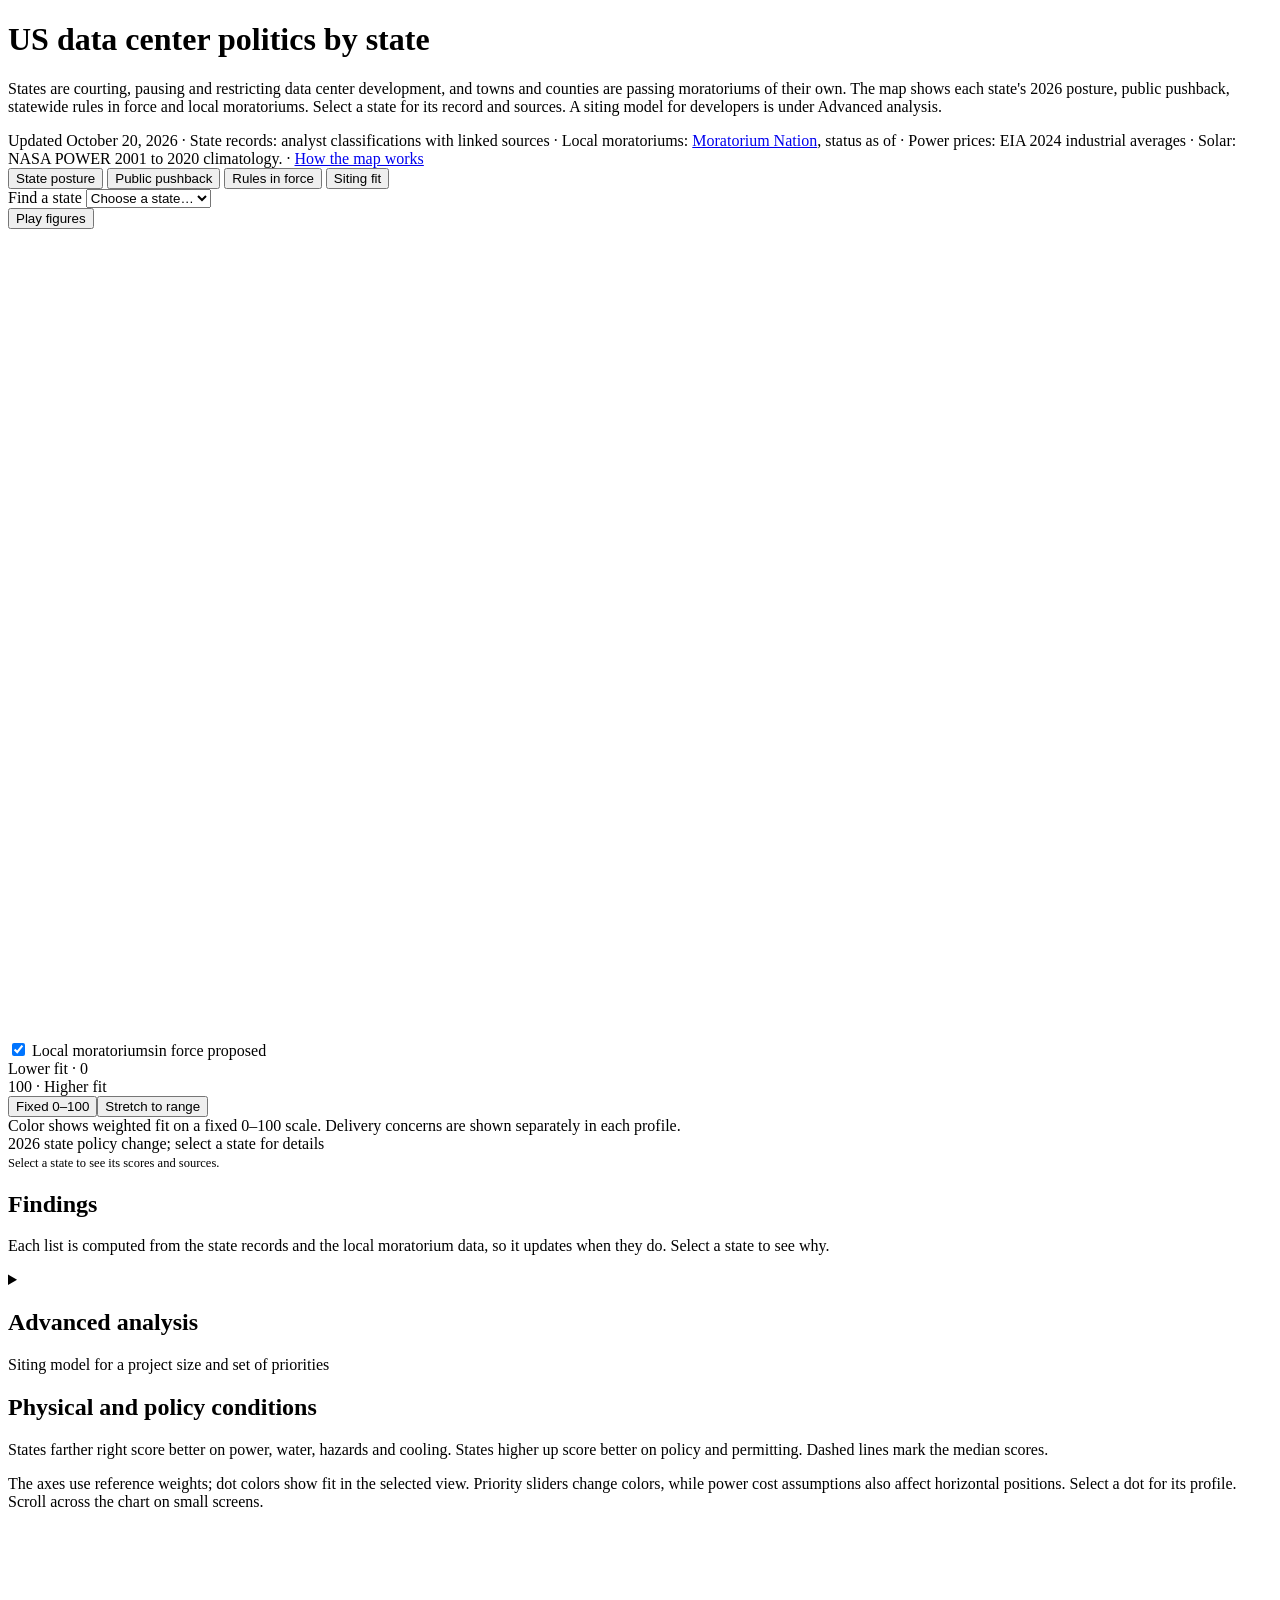
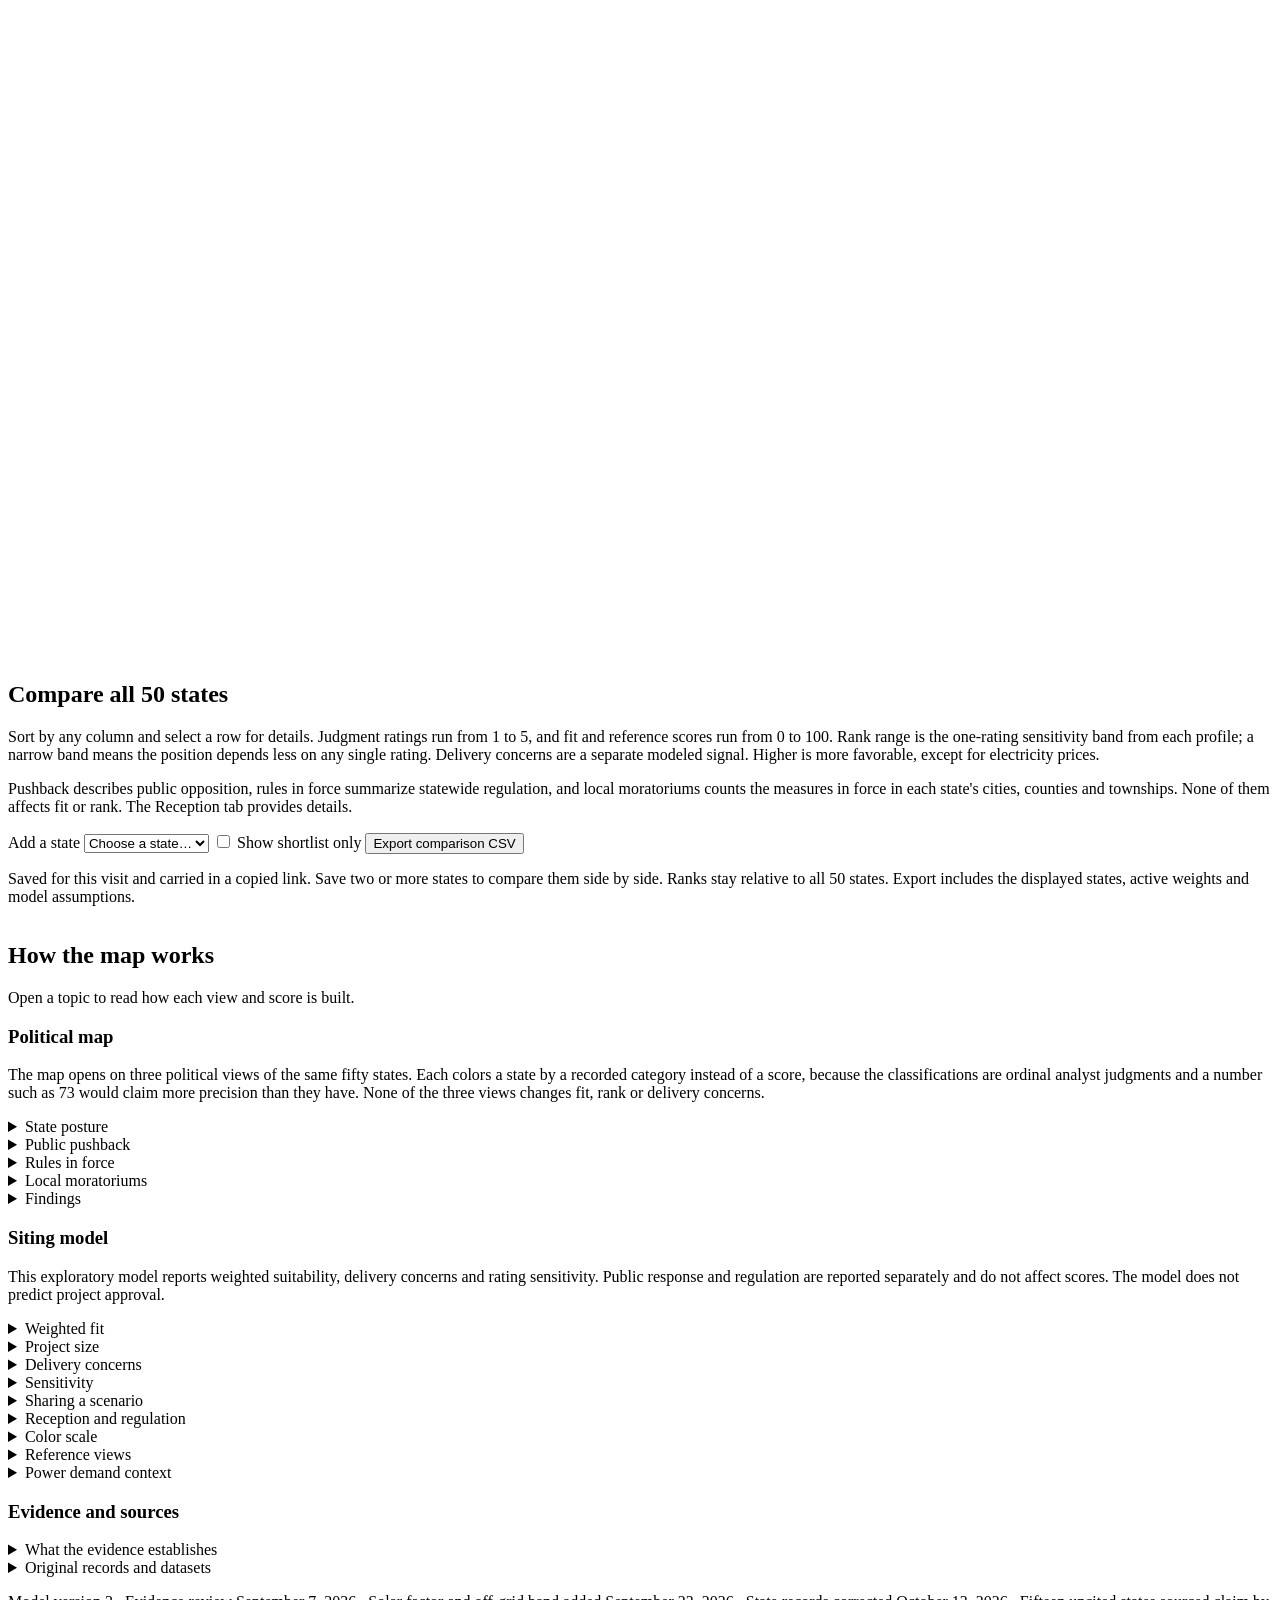
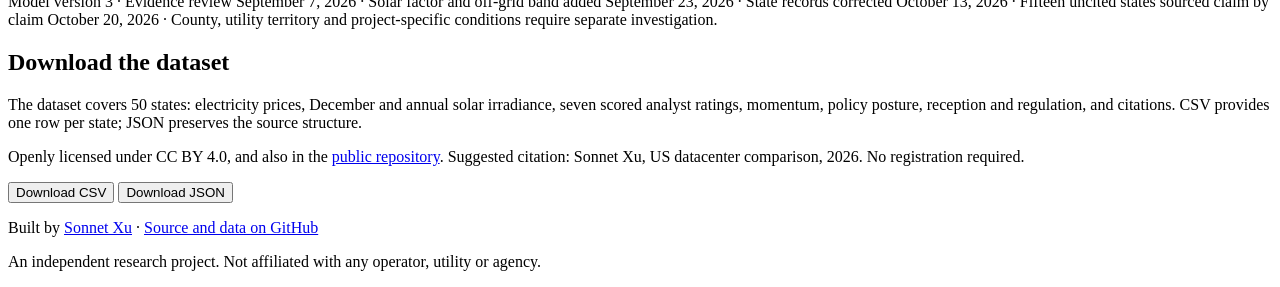
<file: src/template.html>
<!DOCTYPE html>
<html lang="en">
<head>
<meta charset="utf-8">
<meta name="viewport" content="width=device-width, initial-scale=1">
<meta name="color-scheme" content="light dark">
<meta name="theme-color" media="(prefers-color-scheme: light)" content="#F2F4F6">
<meta name="theme-color" media="(prefers-color-scheme: dark)" content="#10151B">
<title>US data center politics by state, October 2026</title>
<meta name="description" content="Map each state's 2026 data center posture, public pushback, statewide rules in force and local moratoriums, with a siting model for developers underneath.">
<link rel="canonical" href="https://sonnetx.github.io/datacenter-map/">
<meta property="og:type" content="website">
<meta property="og:url" content="https://sonnetx.github.io/datacenter-map/">
<meta property="og:site_name" content="US data center politics by state">
<meta property="og:title" content="US data center politics by state, 2026">
<meta property="og:description" content="Where states court, pause or restrict data centers, and where towns and counties have passed moratoriums of their own.">
<meta property="og:image" content="https://sonnetx.github.io/datacenter-map/assets/social-card.png?v=2026-10-13">
<meta property="og:image:width" content="3200">
<meta property="og:image:height" content="1800">
<meta property="og:image:alt" content="Choropleth map of the 50 US states shaded by datacenter siting fit, with twelve states hatched to mark a 2026 policy change.">
<meta name="twitter:card" content="summary_large_image">
<meta name="twitter:title" content="US data center politics by state, 2026">
<meta name="twitter:description" content="Where states court, pause or restrict data centers, and where towns and counties have passed moratoriums of their own.">
<meta name="twitter:image" content="https://sonnetx.github.io/datacenter-map/assets/social-card.png?v=2026-10-13">
<meta name="twitter:image:alt" content="Choropleth map of the 50 US states shaded by datacenter siting fit, with twelve states hatched to mark a 2026 policy change.">
<script type="application/ld+json">
{
  "@context": "https://schema.org",
  "@type": "Dataset",
  "name": "US datacenter siting conditions, 2026",
  "description": "State-level records for the 50 US states: 2026 data center policy posture, EIA 2024 industrial electricity prices, NASA POWER December and annual solar irradiance, seven provisional analyst ratings on siting factors, 2026 policy posture, public reception, statewide rules in force and citations.",
  "url": "https://sonnetx.github.io/datacenter-map/",
  "sameAs": "https://github.com/sonnetx/datacenter-map",
  "license": "https://creativecommons.org/licenses/by/4.0/",
  "isAccessibleForFree": true,
  "creator": {"@type": "Person", "name": "Sonnet Xu", "url": "https://sonnetx.github.io/"},
  "temporalCoverage": "2024/2026",
  "spatialCoverage": {"@type": "Place", "name": "United States"},
  "keywords": ["datacenter", "data center", "moratorium", "state policy", "siting", "electricity prices", "solar irradiance", "state policy", "United States"],
  "distribution": [
    {"@type": "DataDownload", "encodingFormat": "application/json", "contentUrl": "https://github.com/sonnetx/datacenter-map/blob/main/data/states.json"},
    {"@type": "DataDownload", "encodingFormat": "text/csv", "contentUrl": "https://sonnetx.github.io/datacenter-map/#dataset"}
  ]
}
</script>
<link rel="preconnect" href="https://fonts.googleapis.com">
<link href="https://fonts.googleapis.com/css2?family=IBM+Plex+Sans:wght@300;400;500;600&display=swap" rel="stylesheet">
<style>
__CSS__
</style>
</head>
<body>
<div class="wrap">
<header>
  <h1>US data center politics by state</h1>
  <p class="lede">States are courting, pausing and restricting data center development, and towns and counties are passing moratoriums of their own. The map shows each state's 2026 posture, public pushback, statewide rules in force and local moratoriums. Select a state for its record and sources. A siting model for developers is under Advanced analysis.</p>
  <div class="asof" id="asof">Updated October 20, 2026 · State records: analyst classifications with linked sources · Local moratoriums: <a href="https://mjbommar.github.io/moratorium-data-2026/" target="_blank" rel="noopener">Moratorium Nation</a>, status as of <span id="local-updated"></span> · Power prices: EIA 2024 industrial averages · Solar: NASA POWER 2001 to 2020 climatology. · <a href="#methods">How the map works</a></div>
</header>

<div class="grid">
  <div class="col">
  <div class="mapcard politics">
    <div class="map-tools">
    <div class="lens" id="mapview" role="group" aria-label="Map view">
      <button type="button" data-m="posture" aria-pressed="true">State posture</button>
      <button type="button" data-m="pushback" aria-pressed="false">Public pushback</button>
      <button type="button" data-m="rules" aria-pressed="false">Rules in force</button>
      <button type="button" data-m="fit" aria-pressed="false">Siting fit</button>
    </div>
    <label class="state-picker" for="state-picker">Find a state <select id="state-picker"><option value="">Choose a state…</option></select></label>
    </div>
    <div class="candidates" id="candidates" aria-label="Leading states in the current view"></div>
    <div class="viewbar" id="figbar">
      <div class="lens" id="viewbar" role="group" aria-label="Figure"></div>
      <button class="rotate-btn" id="rotate-btn" type="button" aria-pressed="false"><i></i><span id="rotate-label">Play figures</span></button>
    </div>
    <div class="viewport" id="viewport">
    <div class="viewpane" data-v="map">
    <svg class="map" viewBox="0 0 975 610" role="group" aria-label="Choropleth map of US states colored by datacenter siting suitability score">
      <defs>
        <pattern id="hatch" patternUnits="userSpaceOnUse" width="7" height="7" patternTransform="rotate(45)">
          <line x1="0" y1="0" x2="0" y2="7" stroke="#B5432A" stroke-width="1.6" opacity=".85"/>
        </pattern>
      </defs>
      <g id="states"></g>
      <g id="hatches" class="hatch"></g>
      <g id="local-dots" class="hatch" aria-hidden="true"></g>
      <g id="labels" class="hatch"></g>
    </svg>
    </div>
    </div>
    <p class="viewnote" id="viewnote" aria-live="polite"></p>
    <div class="tip" id="tip"></div>
    <div class="legend">
      <div class="catkey" id="legend-cat"></div>
      <div class="lgnote" id="legend-catnote"></div>
      <div class="key dotkey" id="legend-dots"><label><input type="checkbox" id="show-local" checked> Local moratoriums</label><span><i class="dot-in"></i>in force <span id="local-inforce"></span></span><span><i class="dot-pending"></i>proposed <span id="local-pending"></span></span></div>
      <div class="key" id="legend-ramp"><span id="ramp-lo">Lower fit · 0</span><div class="ramp"></div><span id="ramp-hi">100 · Higher fit</span>
        <div class="scale-toggle" id="scale-toggle" role="group" aria-label="Color scale"><button type="button" data-k="fixed" aria-pressed="true">Fixed 0–100</button><button type="button" data-k="stretch" aria-pressed="false">Stretch to range</button></div></div>
      <div class="lgnote" id="legend-rampnote">Color shows weighted fit on a fixed 0–100 scale. Delivery concerns are shown separately in each profile.</div>
      <div class="key" id="legend-hatch"><div class="swatch"></div><span>2026 state policy change; select a state for details</span></div>
      <div class="key"><span id="hint" style="font-size:12.5px">Select a state to see its scores and sources.</span></div>
    </div>
    <div class="tiers" id="tiers" aria-label="Top and bottom five states in the current ranking"></div>
  </div>

  </div>

  <aside>
    <section class="card findings" id="findings" aria-labelledby="findings-heading">
      <h2 id="findings-heading">Findings</h2>
      <p class="hint">Each list is computed from the state records and the local moratorium data, so it updates when they do. Select a state to see why.</p>
      <div id="findings-list"></div>
    </section>
    <details class="card" id="wpanel">
      <summary><h2>Advanced analysis</h2><span class="summary-sub">Siting model for a project size and set of priorities</span></summary>
      <p class="hint">Rank states for a datacenter project, build a shortlist and compare it <a href="#comparison">in the table</a>. Opening this panel switches the map to Siting fit. State fit does not establish site readiness, so use the shortlist to scope utility, permitting and water diligence.</p>
      <div class="lens" id="lens" role="group" aria-label="Scoring view">
        <button type="button" data-l="all" aria-pressed="true">Combined</button>
        <button type="button" data-l="politics" aria-pressed="false">Political outlook</button>
        <button type="button" data-l="physical" aria-pressed="false">Physical fundamentals</button>
      </div>
      <p class="hint">1. Project size. Loads a starting weight profile and sets the headroom and permitting a project of that scale needs.</p>
      <div class="sizes" id="sizes" role="group" aria-label="Project size">
        <button data-z="micro" aria-pressed="false">Edge or micro<small>under 5 MW</small></button>
        <button data-z="colo" aria-pressed="false">Enterprise or colocation<small>5 to 50 MW</small></button>
        <button data-z="hyper" aria-pressed="true">Hyperscale<small>50 to 300 MW</small></button>
        <button data-z="gw" aria-pressed="false">Gigawatt campus<small>300 MW and up</small></button>
        <button data-z="solar" aria-pressed="false">Off-grid solar and battery<small>self-powered, any size</small></button>
      </div>
      <p class="model-hint" id="size-note"></p>
      <div class="lens workload" id="workload" role="group" aria-label="Workload" hidden>
        <button data-wl="batch" aria-pressed="false">Batch inference</button>
        <button data-wl="realtime" aria-pressed="false">Real-time serving</button>
        <button data-wl="training" aria-pressed="false">Distributed training</button>
      </div>
      <p class="hint">2. Priorities. Choose a starting point, then adjust each factor's importance.</p>
      <div class="presets" id="presets">
        <button data-p="balanced" aria-pressed="true">Balanced</button>
        <button data-p="ai" aria-pressed="false">Build sooner</button>
        <button data-p="cost" aria-pressed="false">Lower costs</button>
        <button data-p="safe" aria-pressed="false">Lower risk</button>
        <button data-p="colo" aria-pressed="false">Connectivity first</button>
      </div>
      <p class="view-note" id="view-note"></p>
      <label class="ranking-control" for="rank-mode">Rank by
        <select id="rank-mode"><option value="fit">Weighted fit</option><option value="delivery">Delivery first</option></select>
      </label>
      <p class="model-hint" id="rank-explanation"></p>
      <div id="weights"></div>
      <details class="scale-options"><summary>Power cost assumptions</summary>
        <p>Prices map linearly between these limits. They are preferences, not tariff forecasts.</p>
        <label>100-point price (¢/kWh)<input id="price-low" type="number" min="0" max="99" step="0.5" value="5"></label>
        <label>0-point price (¢/kWh)<input id="price-high" type="number" min="0.5" max="100" step="0.5" value="35"></label>
        <p id="price-error" role="status"></p>
      </details>
      <div class="total" id="total"></div>
      <div class="model-actions">
        <button class="reset-btn" id="reset-model" type="button">Reset comparison</button>
        <button class="reset-btn" id="copy-link" type="button">Copy scenario link</button>
        <button class="reset-btn" id="share-card" type="button">Download share image</button>
      </div>
      <p class="model-hint" id="link-status" role="status"></p>
    </details>
  </aside>
</div>

<dialog class="drawer" id="state-dialog" aria-labelledby="profile-title">
  <div class="drawer-head">
    <div class="drawer-toolbar"><p id="profile-title">State profile</p><form method="dialog"><button class="close-btn" aria-label="Close state profile" autofocus>Close ×</button></form></div>
    <label class="profile-picker" for="profile-state">State <select id="profile-state"></select></label>
    <div class="profile-nav">
      <button type="button" class="nav-btn" id="profile-prev"><b>‹</b><span></span></button>
      <button type="button" class="nav-btn" id="profile-next"><span></span><b>›</b></button>
      <button type="button" class="reset-btn" id="profile-link">Copy profile link</button>
    </div>
    <p class="model-hint profile-link-status" id="profile-link-status" role="status"></p>
    <div class="profile-tabs" role="tablist" aria-label="State profile sections">
      <button id="tab-overview" role="tab" data-panel="overview" aria-selected="true" aria-controls="panel-overview">Overview</button>
      <button id="tab-scores" role="tab" data-panel="scores" aria-selected="false" aria-controls="panel-scores" tabindex="-1">Scores</button>
      <button id="tab-reception" role="tab" data-panel="reception" aria-selected="false" aria-controls="panel-reception" tabindex="-1">Reception</button>
      <button id="tab-sources" role="tab" data-panel="sources" aria-selected="false" aria-controls="panel-sources" tabindex="-1">Sources</button>
    </div>
  </div>
  <section class="detail" id="detail"></section>
</dialog>

<section class="scatter" id="scatter">
  <h2>Physical and policy conditions</h2>
  <p>States farther right score better on power, water, hazards and cooling. States higher up score better on policy and permitting. Dashed lines mark the median scores.</p>
  <p>The axes use reference weights; dot colors show fit in the selected view. Priority sliders change colors, while power cost assumptions also affect horizontal positions. Select a dot for its profile. Scroll across the chart on small screens.</p>
  <svg viewBox="0 0 900 520" role="group" aria-label="Scatter plot of states by physical fundamentals and political plausibility" id="scsvg"></svg>
</section>

<div class="table-intro" id="comparison">
  <h2>Compare all 50 states</h2>
  <p>Sort by any column and select a row for details. Judgment ratings run from 1 to 5, and fit and reference scores run from 0 to 100. Rank range is the one-rating sensitivity band from each profile; a narrow band means the position depends less on any single rating. Delivery concerns are a separate modeled signal. Higher is more favorable, except for electricity prices.</p>
  <p>Pushback describes public opposition, rules in force summarize statewide regulation, and local moratoriums counts the measures in force in each state's cities, counties and townships. None of them affects fit or rank. The Reception tab provides details.</p>
</div>
<div class="shortlist-tools">
  <label for="shortlist-picker">Add a state <select id="shortlist-picker"><option value="">Choose a state…</option></select></label>
  <label><input type="checkbox" id="shortlist-only"> Show shortlist only</label>
  <button type="button" class="close-btn" id="export-comparison">Export comparison CSV</button>
  <p id="shortlist-status" role="status"></p>
  <div id="shortlist-chips" aria-label="Saved states"></div>
  <p>Saved for this visit and carried in a copied link. Save two or more states to compare them side by side. Ranks stay relative to all 50 states. Export includes the displayed states, active weights and model assumptions.</p>
</div>
<section class="compare" id="compare" aria-label="Shortlist side by side" hidden></section>
<div class="tablecard">
  <table id="tbl">
    <thead><tr id="thead"></tr></thead>
    <tbody id="tbody"></tbody>
  </table>
</div>

<section class="meth methods" id="methods" aria-labelledby="methods-heading">
  <h2 id="methods-heading">How the map works</h2>
  <p class="methods-lede">Open a topic to read how each view and score is built.</p>
  <div class="meth-groups">
  <div class="meth-group" id="political-method">
    <h3>Political map</h3>
    <p>The map opens on three political views of the same fifty states. Each colors a state by a recorded category instead of a score, because the classifications are ordinal analyst judgments and a number such as 73 would claim more precision than they have. None of the three views changes fit, rank or delivery concerns.</p>
    <details class="meth-item"><summary>State posture</summary>
      <p>Posture is an analyst label for how the state government treated data center development in 2026. Courting states offer incentives without new conditions. Courting with conditions keeps incentives but attaches requirements, as Alabama's cost recovery statute and Nevada's abatement order do. Reviewing or paused covers incentive pauses, permit holds and formal reviews, as in Arizona, Texas and Massachusetts. Restrictive covers states that have enacted or ordered limits, such as New York's moratorium order and Maine's bar on incentives, including limits that take effect later. No active state posture means no statewide action on record. The labels have no written rubric, so these precedents define them. Posture follows statewide actions and announced direction, so it can run ahead of the rules in force.</p>
    </details>
    <details class="meth-item"><summary>Public pushback</summary>
      <p>Pushback is Low where no organized opposition or local restriction is on record, Moderate where local restrictions or contested proceedings exist in some jurisdictions, and High where there are multiple local bans, a statewide restriction that cleared a chamber, or a referendum. One local moratorium in force rules out Low. The rule counts bans and not temporary moratoriums, so Michigan reads Moderate with more than a hundred local moratoriums in force.</p>
    </details>
    <details class="meth-item"><summary>Rules in force</summary>
      <p>This view shows the strongest datacenter-specific statewide rule in force on any of four axes, which are water, power and ratepayer cost, siting and zoning, and tax incentives. The levels are eases entry, no specific rule, reporting or incentive conditions, binding conditions or narrowed incentives, and a pause, ban or repealed incentive. Pending bills, and enacted laws whose effective date has not arrived, count as no rule. California signed seven data center laws in September 2026 that take effect on January 1, 2027, so it reads Restrictive on posture and no rule on this view.</p>
    </details>
    <details class="meth-item"><summary>Local moratoriums</summary>
      <p>The dots are city, county, township and tribal moratoriums and bans on data centers from <a href="https://mjbommar.github.io/moratorium-data-2026/" target="_blank" rel="noopener">Moratorium Nation</a>, a dataset by Michael J. Bommarito published under CC BY 4.0. Each dot is placed at the coordinates the dataset gives for its jurisdiction. Filled dots are in force (active or extended) and open dots are proposed. Measures that expired, were replaced by permanent zoning or were rescinded are counted in each profile but not drawn. Statuses are the dataset's own as of <span class="local-asof"></span>, and some temporary measures have scheduled end dates since then. The page does not infer that any of them lapsed. A state-level map hides county-level conflict, so the profiles list each state's most recent local measures.</p>
    </details>
    <details class="meth-item"><summary>Findings</summary>
      <p>The findings beside the map are rules over these records, each printed under its list, so they change when a record changes. They describe where the records disagree. They do not predict where projects will be approved or blocked.</p>
    </details>
  </div>
  <div class="meth-group" id="methodology">
    <h3>Siting model</h3>
    <p>This exploratory model reports weighted suitability, delivery concerns and rating sensitivity. Public response and regulation are reported separately and do not affect scores. The model does not predict project approval.</p>
    <details class="meth-item"><summary>Weighted fit</summary>
      <p>Balanced starts with equal importance for the eight grid-siting factors: power headroom, power cost, incentives and policy, community and permitting, water, natural hazards, cooling climate, and connectivity. Each contributes 12.5% initially. The ninth factor, winter solar resource, starts at zero because a grid-connected project buys power rather than generating it. Presets and sliders change those shares.</p>
      <p><b>Fit = sum of each factor's score × its share.</b> Seven factors retain provisional analyst ratings on a 1–5 scale, mapped to 0, 25, 50, 75 and 100. These equal steps are a modeling assumption, not measured differences. Momentum is shown only as context: existing development can signal an ecosystem, but can also consume power capacity.</p>
      <p>Power price and winter solar resource are the two measured factors. By default, the cost score declines linearly from 100 at 5¢/kWh to 0 at 35¢/kWh, with scores capped at those endpoints. These limits distinguish all prices in the current dataset. Change them under Power cost assumptions to test your preferences. They are not forecasts or tariffs.</p>
      <p>Winter solar resource is the December mean all-sky irradiance from NASA POWER's 2001–2020 climatology, read at each state's 2020 Census center of population, in kWh per square metre per day. December sizes an off-grid array and battery, so it stands in for the year. The score rises linearly from 0 at 1.0 to 100 at 4.0 kWh/m²/day, which spans the December values from Washington and Vermont near 1 to Hawaii near 4. One grid cell of about half a degree per state is a coarse proxy: a state's sunniest and cloudiest sites can differ by a third or more, and the value says nothing about land, interconnection or permitting for a solar array.</p>
    </details>
    <details class="meth-item"><summary>Project size</summary>
      <p>Four size bands describe the project: edge or micro (under 5 MW), enterprise or colocation (5 to 50 MW), hyperscale (50 to 300 MW) and gigawatt campus (300 MW and up). Choosing a band loads a starting weight profile, which the presets and sliders then adjust. Edge starts from connectivity 40%, hazard 15%, cost 15%, climate 10%, permitting 10%, headroom 5%, policy 5%. Enterprise matches Connectivity first. Hyperscale starts from headroom 25%, cost 20%, policy 15%, permitting 15%, water 10%, hazard 5%, climate 5%, connectivity 5%. Gigawatt starts from headroom 35%, cost 25%, permitting 20%, policy 10%, water 5%, hazard 5%, with climate and connectivity at zero.</p>
      <p>Size also sets the headroom and permitting ratings a project needs before its delivery concerns read as lower: edge needs 2 and 2, enterprise 3 and 2, hyperscale 3 and 3, gigawatt 4 and 3. These thresholds are analyst judgments about scale, not measured capacity, and a state's ratings do not change with size. The page opens on hyperscale with Balanced weights.</p>
      <p>A fifth band, off-grid solar and battery, describes a self-powered unit of any size. It starts from winter solar resource 35%, community and permitting 20%, natural hazard 15%, cooling climate 15%, connectivity 10% and incentives 5%, with power cost, headroom and water at zero, since the unit buys no grid electricity, joins no interconnection queue and is usually air cooled. Only permitting can raise its delivery concern, at 3 of 5. Three workload buttons move the connectivity weight alone: batch inference 10, real-time serving 25, distributed training 40, on the same relative scale as the sliders. Battery autonomy, land cost, local maintenance capacity and physical security are site questions with no state-level public source and are not modeled.</p>
    </details>
    <details class="meth-item"><summary>Delivery concerns</summary>
      <p>Power headroom and community/permitting are each compared with the size threshold. A rating at or above the threshold means lower concerns, one level below means elevated concerns, and two or more below means major concerns. The worse of the two factors sets the state's level. For hyperscale that is the original rule: a rating of 1 means major, 2 elevated, 3–5 lower. Lower concerns do not establish available power or permit eligibility.</p>
      <p><b>Weighted fit</b> permits trade-offs and is the default. <b>Delivery first</b> ranks lower-concern states ahead of elevated- and major-concern states, then compares fit within each group. Cheap power therefore cannot offset a worse delivery group in that mode. The grouping still relies on provisional ratings, not verified connection timelines.</p>
    </details>
    <details class="meth-item"><summary>Sensitivity</summary>
      <p>Each profile's Scores tab shows the best and worst rank obtained by changing one of that state's judgment ratings by one level, within 1–5. Other ratings and states stay fixed. This is a limited sensitivity test, not a confidence interval or probability. It does not capture correlated errors or simultaneous changes across states.</p>
      <p>Exact score ties within the selected ranking rule share a rank. Setting every weight to zero removes fit scores and ranks while keeping facts and sources available.</p>
    </details>
    <details class="meth-item"><summary>Sharing a scenario</summary>
      <p>The page address records the size, priorities, ranking rule, price anchors, color scale, figure, shortlist and, while a profile is open, that state, each omitted when it is at its default. Copy scenario link copies that address; Copy profile link in a profile does the same with the state included. Download share image draws a 1200 by 675 pixel card of the five leading states and the priority shares for the current scenario. All describe this model's output, not a site decision.</p>
    </details>
    <details class="meth-item"><summary>Reception and regulation</summary>
      <p>The Reception tab reports public response and statewide regulation. The table summarizes opposition and the number of regulatory categories with requirements in force. Neither affects scores or rankings.</p>
      <p>Pushback is Low where no organized opposition or local restriction is on record, Moderate where local restrictions or contested proceedings exist in some jurisdictions, and High where there are multiple local bans, a statewide restriction that cleared a chamber, or a referendum. Local action counts here. The four rule axes stay strictly statewide and cover water, power and ratepayer cost, siting and zoning, and tax incentives.</p>
      <p>The four axes classify statewide rules in force: entry facilitation, no specific rule, disclosure or reporting, binding conditions, and pause or prohibition. Pending bills are described in the notes and do not affect these classifications. Tax incentives use corresponding eligibility categories. Classifications are provisional and have not been individually verified against original records.</p>
      <p>Public opposition and regulatory requirements are distinct: substantial opposition may coexist with permissive rules, and detailed regulation may coexist with support for development.</p>
    </details>
    <details class="meth-item"><summary>Color scale</summary>
      <p>By default the map, cartogram, relief and other fit-colored figures shade a fixed 0 to 100 scale, so the same color means the same fit in every scenario and in every shared link. Because most scenarios place all fifty states between about 35 and 75, the default can look muted. Stretch to range spreads the ramp from the scenario's lowest to its highest fit. It separates neighbors more clearly and makes colors incomparable between scenarios; the legend shows the values at each end, and the scale travels in the link.</p>
    </details>
    <details class="meth-item"><summary>Reference views</summary>
      <p>Political outlook weights policy and permitting equally. Physical fundamentals weights power headroom 30%, price 25%, water 20%, hazards 15% and climate 10%. These reference weights stay fixed. Editing a priority returns to Combined; changing the cost scale also affects the physical reference score.</p>
    </details>
    <details class="meth-item" id="demand-context"><summary>Power demand context</summary>
      <p>EIA’s September 9, 2026 outlook forecasts growing US electricity sales, driven by datacenter development and manufacturing. These national forecasts provide context for utility diligence; they do not measure spare capacity in a state.</p>
      <dl class="demand-stats">
      <div><dt>2026 electricity sales forecast</dt><dd>4,135 TWh</dd></div>
      <div><dt>2027 electricity sales forecast</dt><dd>4,211 TWh</dd></div>
      <div><dt>Commercial share of 2026 sales growth</dt><dd>63%</dd></div>
      </dl>
      <p>The commercial sector includes more than datacenters. TWh means billion kilowatt-hours. All figures are forecasts, not observed demand or datacenter-only consumption, and contribute no points to state fit.</p>
      <p><b>Use in diligence:</b> ask the serving utility how its load forecast affects your proposed connection date and upgrade requirements.</p>
      <p>Source: <a href="https://www.eia.gov/outlooks/steo/report/elec_coal_renew.php" target="_blank" rel="noopener">EIA Short-Term Energy Outlook, September 9, 2026</a> · Checked September 13, 2026. The source page updates monthly; figures here retain the September release.</p>
    </details>
  </div>
  <div class="meth-group" id="evidence">
    <h3>Evidence and sources</h3>
    <details class="meth-item"><summary>What the evidence establishes</summary>
      <p>Posture, pushback and the rule axes are provisional analyst classifications. Every state now cites at least one source, and the Sources tab in each profile lists what each document establishes. A citation can support a policy event without validating a classification.</p>
      
      <p>All 50 historical electricity prices were compared with EIA's 2024 industrial data. Solar irradiance comes from NASA POWER at one point per state, with eight states spot-checked against NREL's solar resource service. The seven judgment factors have not been individually validated. A state citation can support a policy event without proving its numerical rating.</p>
      <p>State profiles distinguish government records, grid publications, reporting, legal analysis, market research, company statements and advocacy statements. Company plans are self-reported; an advocacy organization's account of a lawsuit is not a court finding. A bill or agenda item is not automatically an enacted restriction.</p>
      <p>Commercial tracker totals and references without identifiable documents have been removed from the displayed source list. Some unsupported counts and subsidy estimates have also been removed from state summaries. On October 20, 2026 the fifteen states that had no citations were reviewed claim by claim, and every state now cites at least one source. The other summaries and all ratings remain provisional.</p>
    </details>
    <details class="meth-item sources"><summary>Original records and datasets</summary>

    <ul class="src">
      <li><a href="https://www.eia.gov/electricity/data/state/xls/861/HS861%202010-.xlsx">EIA-861 historical electricity data</a>: 2024 industrial prices, Total Electric Industry sheet. These state averages do not represent a project's large-load tariff.</li>
      <li><a href="https://www.governor.ny.gov/executive-order/no-62-establishing-temporary-moratorium-data-centers-new-york-while-state-develops">New York EO 62</a> and <a href="https://www.nysenate.gov/legislation/bills/2025/S10642">S10642 bill status</a>: separate executive action and legislation.</li>
      <li><a href="https://gov.texas.gov/news/post/governor-abbott-directs-comprehensive-data-center-audit">Texas governor's audit directive</a> and <a href="https://www.ercot.com/services/comm/mkt_notices/M-A080326-01">ERCOT's August 3 notice</a>: the ERCOT interconnection process.</li>
      <li><a href="https://www.azleg.gov/legtext/57leg/2R/summary/S.1861-4168ATT_ASENACTED.DOCX.htm">Arizona's enacted SB 1861 summary</a>: incentive eligibility. <a href="https://pima.legistar.com/LegislationDetail.aspx?ID=8165122&amp;GUID=2ED83826-7496-4CA5-AB1E-7CA334C3F51F">Pima County's August 11 action</a>: direction to develop a moratorium resolution, not confirmation of its effective date.</li>
      <li><a href="https://gov-pritzker-newsroom.prezly.com/gov-pritzker-pauses-new-data-center-tax-incentives">Illinois governor's incentive-pause announcement</a>: new agreements and existing commitments.</li>
      <li><a href="https://governor.utah.gov/wp-content/uploads/2026.05.29-EO-Higher-Bar-for-Data-Center-Development-1.pdf">Utah EO 2026-03</a>: review framework for covered state agencies.</li>
      <li><a href="https://budget.lis.virginia.gov/item/2026/2/HB30/Chapter/3/3-5.24/">Virginia enacted consumption-tax provision</a>: the rate and applicable period. The displayed EIA price remains the historical average.</li>
      <li><a href="https://www.ncleg.gov/EnactedLegislation/SessionLaws/HTML/2025-2026/SL2026-42.html">North Carolina HB 56</a> and <a href="https://www.ncdor.gov/taxes-forms/sales-and-use-tax/other-sales-and-use-tax-resources/important-notices-issued-sales-and-use-tax-division/important-notice-repeal-exemptions-electricity-used-datacenters">NCDOR implementation notice</a>: the electricity-exemption billing-period rule.</li>
      <li><a href="https://www.iedc.in.gov/indiana-advantages/investments/data-center-sales-tax-exemption/overview">Indiana IEDC exemption program</a>: eligibility and maximum duration, not a project-specific subsidy valuation.</li>
      <li><a href="https://www.scstatehouse.gov/code/t12c036.php">South Carolina Code § 12-36-2120(79)</a>: conditional datacenter equipment and electricity exemptions.</li>
      <li><a href="https://www.afslaw.com/perspectives/alerts/state-regulation-data-centers-2026-shifting-landscape">ArentFox Schiff's 2026 state regulation survey</a> and <a href="https://www.multistate.us/resources/state-data-center-policy-101">MultiState's state data center policy guide</a>: background for the reception and regulation readings. Both are legal and government-affairs summaries; the readings here have not been checked state by state against the underlying statutes.</li>
      <li><a href="https://www.fema.gov/sites/default/files/documents/fema_national-risk-index_technical-documentation.pdf">FEMA National Risk Index documentation</a> and <a href="https://www.wri.org/aqueduct">WRI Aqueduct</a>: background for further hazard and water research. This app has not calculated its state ratings directly from these datasets.</li>
    </ul>
    </details>
  </div>
  </div>
  <p class="method-note">Model version 3 · Evidence review September 7, 2026 · Solar factor and off-grid band added September 23, 2026 · State records corrected October 13, 2026 · Fifteen uncited states sourced claim by claim October 20, 2026 · County, utility territory and project-specific conditions require separate investigation.</p>
</section>

<section class="datapack" id="dataset">
  <h2>Download the dataset</h2>
  <p>The dataset covers 50 states: electricity prices, December and annual solar irradiance, seven scored analyst ratings, momentum, policy posture, reception and regulation, and citations. CSV provides one row per state; JSON preserves the source structure.</p>
  <p class="fine">Openly licensed under CC BY 4.0, and also in the <a href="https://github.com/sonnetx/datacenter-map">public repository</a>. Suggested citation: Sonnet Xu, US datacenter comparison, 2026. No registration required.</p>
  <div class="dp-links" id="dp-links">
    <button type="button" data-format="csv">Download CSV</button>
    <button type="button" data-format="json">Download JSON</button>
  </div>
</section>

<footer class="site-foot">
  <p>Built by <a href="https://sonnetx.github.io/">Sonnet Xu</a> · <a href="https://github.com/sonnetx/datacenter-map">Source and data on GitHub</a></p>
  <p>An independent research project. Not affiliated with any operator, utility or agency.</p>
</footer>
</div>

<script>__TOPOJSON_LIB__</script>
<script>
const TOPO = __TOPO__;
const STATES = __STATES__;
const LOCAL = __LOCAL__;
__MODEL_JS__
__APP_JS__
__FIGURES_JS__
__MAIN_JS__
</script>
<script data-goatcounter="https://sonnetx.goatcounter.com/count" async src="//gc.zgo.at/count.js"></script>
</body>
</html>
</file>
